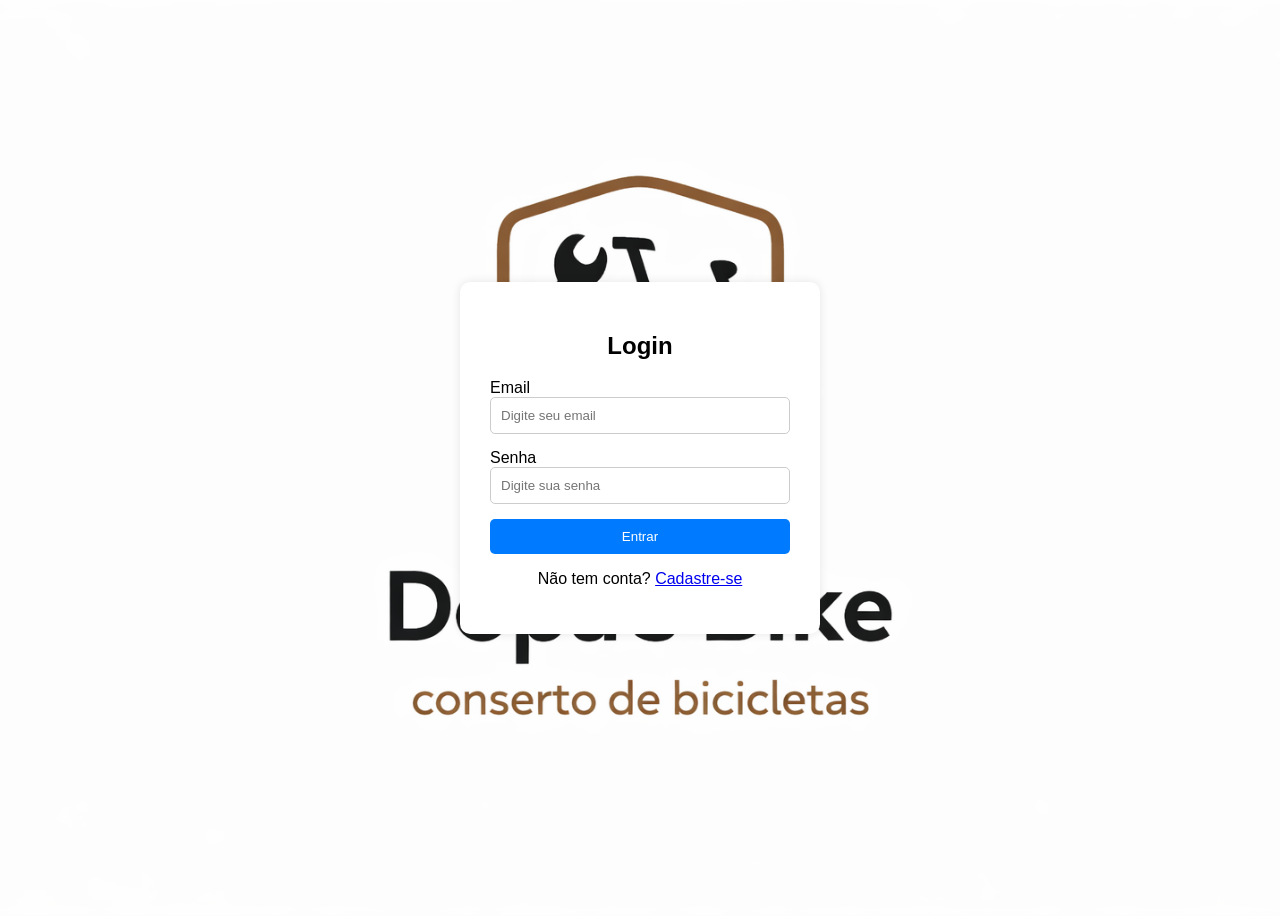
<file: CSS/index.html>
<!DOCTYPE html>
<html lang="pt-br">
<head>
<meta charset="UTF-8">
<title>Login</title>
<link rel="stylesheet" href="style.css">
</head>

<body class="login-bg">

<div class="container">

<h2>Login</h2>

<form id="loginForm"; style="display: ;">

<label>Email</label>
<input type="email" id="email" placeholder="Digite seu email" required>

<label>Senha</label>
<input type="password" id="senha" placeholder="Digite sua senha" required>

<button type="submit">Entrar</button>

</form>

<p id="mensagem"></p>

<p>Não tem conta? <a href="cadastro.html">Cadastre-se</a></p>

</div>

<script src="script.js"></script>

</body>
</html>
</file>
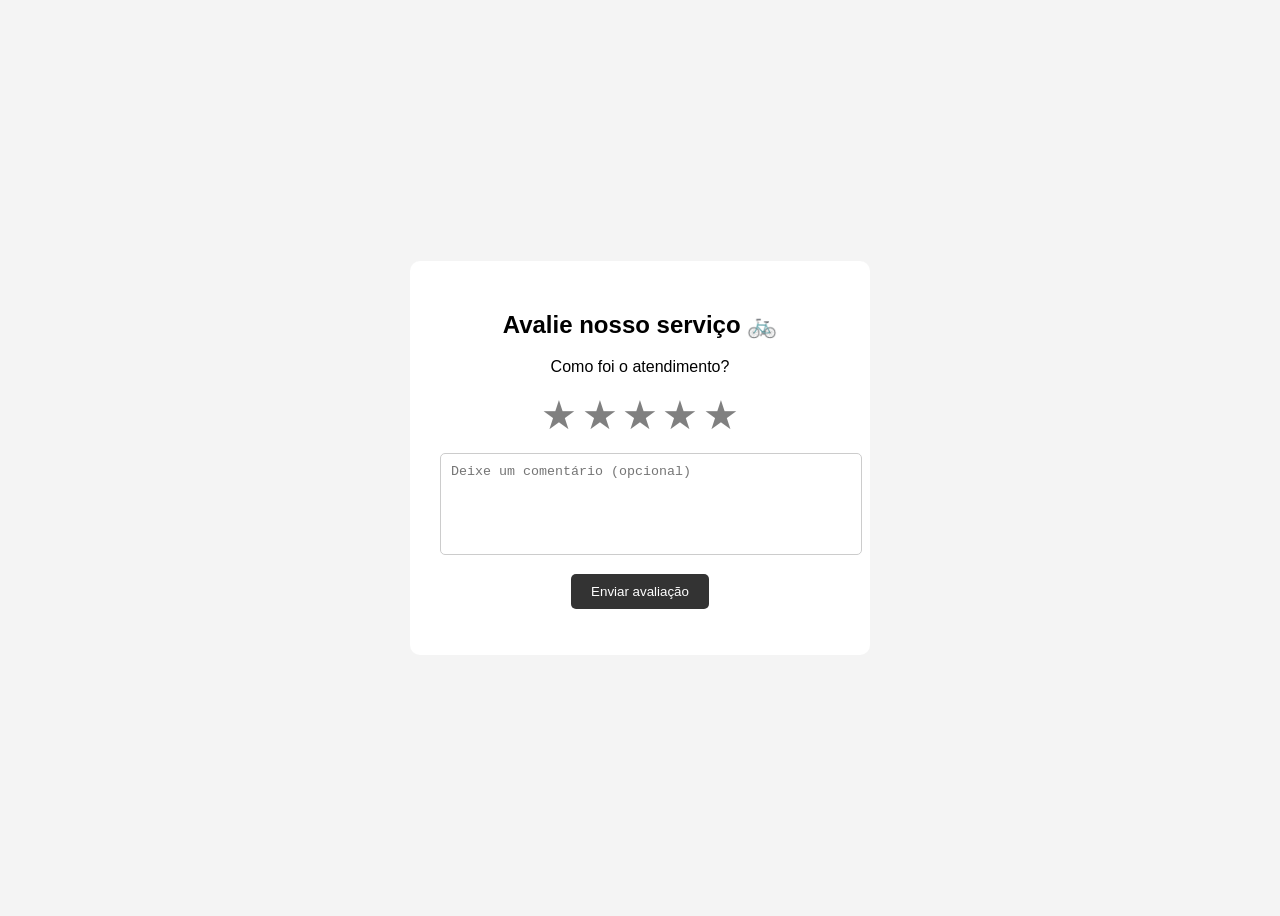
<file: avaliacao.html>
<!DOCTYPE html>
<html lang="pt-br">
<head>
<meta charset="UTF-8">
<title>Avaliação do Serviço</title>

<style>

body{
font-family:Arial;
display:flex;
justify-content:center;
align-items:center;
height:100vh;
background:#f4f4f4;
}

.container{
background:white;
padding:30px;
border-radius:10px;
width:400px;
text-align:center;
}

.estrela{
font-size:40px;
cursor:pointer;
color:gray;
}

.ativa{
color:gold;
}

textarea{
width:100%;
height:80px;
margin-top:15px;
padding:10px;
border-radius:5px;
border:1px solid #ccc;
resize:none;
}

button{
margin-top:15px;
padding:10px 20px;
border:none;
border-radius:5px;
background:#333;
color:white;
cursor:pointer;
}

button:hover{
background:#555;
}

</style>

</head>

<body>

<div class="container">

<h2>Avalie nosso serviço 🚲</h2>

<p>Como foi o atendimento?</p>

<div id="estrelas">

<span class="estrela" onclick="avaliar(1)">★</span>
<span class="estrela" onclick="avaliar(2)">★</span>
<span class="estrela" onclick="avaliar(3)">★</span>
<span class="estrela" onclick="avaliar(4)">★</span>
<span class="estrela" onclick="avaliar(5)">★</span>

</div>

<textarea id="comentario" placeholder="Deixe um comentário (opcional)"></textarea>

<button onclick="enviarAvaliacao()">Enviar avaliação</button>

<p id="mensagem"></p>

</div>

<script>

let notaSelecionada = 0

function avaliar(nota){

notaSelecionada = nota

const estrelas = document.querySelectorAll(".estrela")

estrelas.forEach((estrela, index)=>{

if(index < nota){
estrela.classList.add("ativa")
}else{
estrela.classList.remove("ativa")
}

})

}

function enviarAvaliacao(){

const comentario = document.getElementById("comentario").value
const mensagem = document.getElementById("mensagem")

if(notaSelecionada === 0){

mensagem.innerText = "Selecione uma nota antes de enviar"
mensagem.style.color = "red"
return

}

mensagem.innerText = "Avaliação enviada com sucesso! ⭐"
mensagem.style.color = "green"

console.log("Nota:", notaSelecionada)
console.log("Comentário:", comentario)

}

</script>

</body>
</html>
</file>
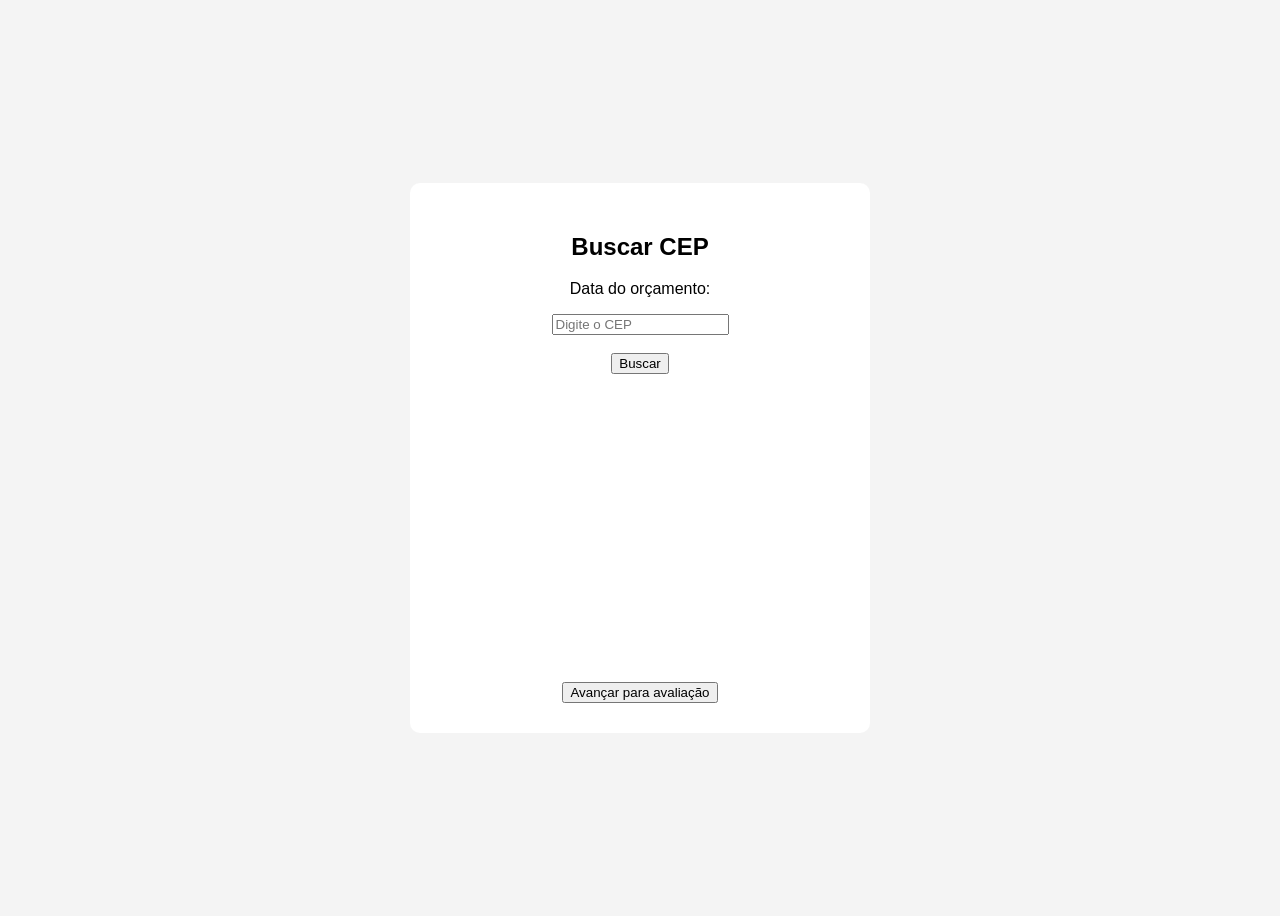
<file: buscar-cep.html>
<!DOCTYPE html>
<html lang="pt-br">
<head>
<meta charset="UTF-8">
<title>Buscar CEP</title>

<style>

body{
font-family:Arial;
display:flex;
justify-content:center;
align-items:center;
height:100vh;
background:#f4f4f4;
}

.container{
background:white;
padding:30px;
border-radius:10px;
width:400px;
text-align:center;
}

#mapa{
width:100%;
height:250px;
border:none;
margin-top:20px;
}

</style>

</head>

<body>

<div class="container">

<h2>Buscar CEP</h2>

<p>Data do orçamento: <strong id="dataRecebida"></strong></p>

<input type="text" id="cep" placeholder="Digite o CEP">

<br><br>

<button onclick="buscarCEP()">Buscar</button>

<p id="endereco"></p>

<iframe id="mapa"></iframe>

<br><br>

<button onclick="irParaAvaliacao()">Avançar para avaliação</button>

</div>

<script>

const parametros = new URLSearchParams(window.location.search)

const data = parametros.get("data")

document.getElementById("dataRecebida").innerText = data

function buscarCEP(){

let cep = document.getElementById("cep").value

fetch(`https://viacep.com.br/ws/${cep}/json/`)
.then(res => res.json())
.then(dados => {

let endereco = dados.logradouro + ", " + dados.bairro + ", " + dados.localidade

document.getElementById("endereco").innerText = endereco

document.getElementById("mapa").src =
`https://www.google.com/maps?q=${encodeURIComponent(endereco)}&output=embed`

})

}

function irParaAvaliacao(){
window.location.href = "avaliacao.html"
}

</script>

</body>
</html>
</file>
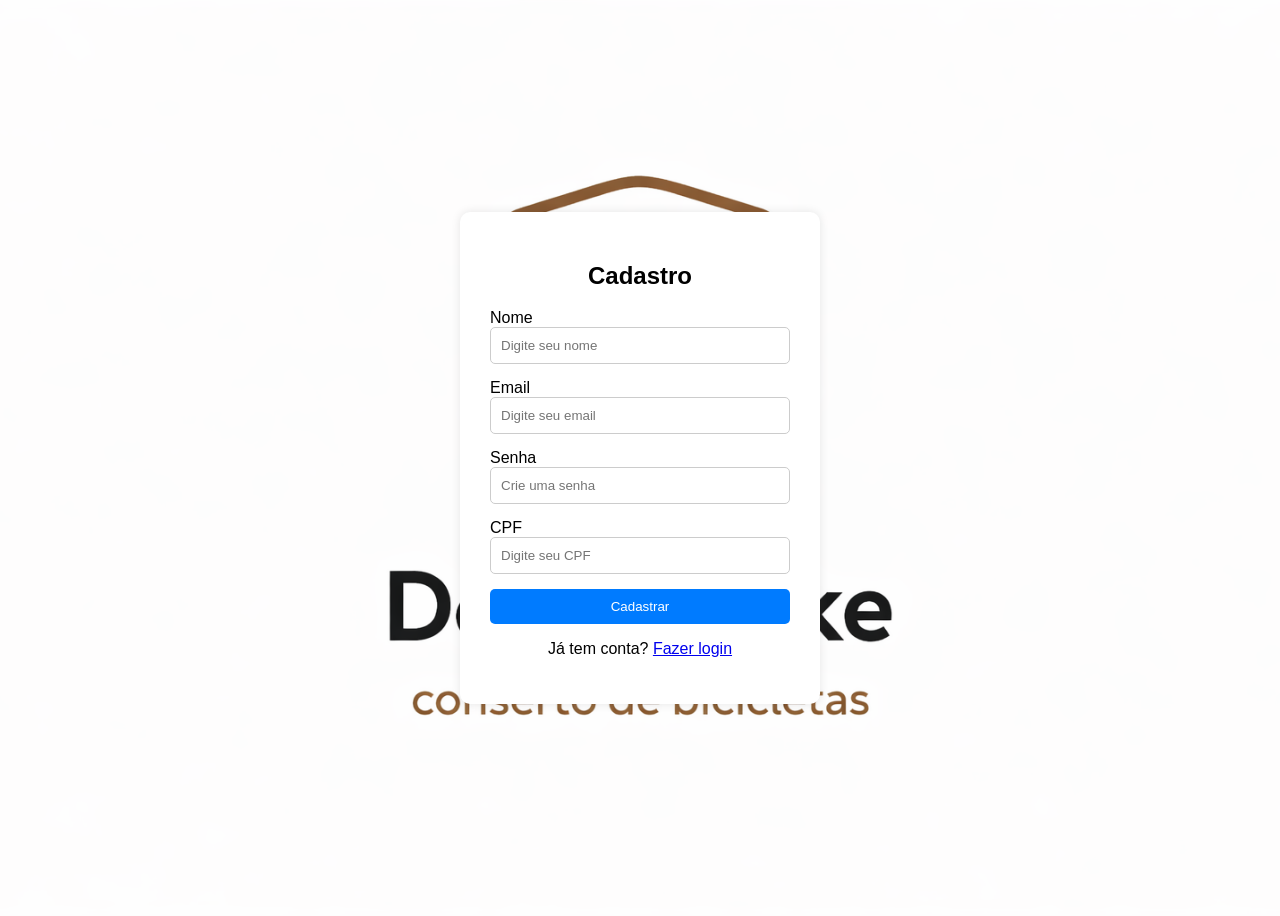
<file: cadastro.html>
<!DOCTYPE html>
<html lang="pt-br">
<head>
<meta charset="UTF-8">
<title>Cadastro</title>
<link rel="stylesheet" href="style.css">
</head>

<body class="cadastro-bg">

<div class="container">

<h2>Cadastro</h2>

<form>

<label>Nome</label>
<input type="text" placeholder="Digite seu nome">

<label>Email</label>
<input type="email" placeholder="Digite seu email">

<label>Senha</label>
<input type="password" placeholder="Crie uma senha">

<label>CPF</label>
<input type="text" placeholder="Digite seu CPF">


<button type="submit">Cadastrar</button>

</form>

<p>Já tem conta? <a href="login.html">Fazer login</a></p>

</div>

</body>
</html>
</file>
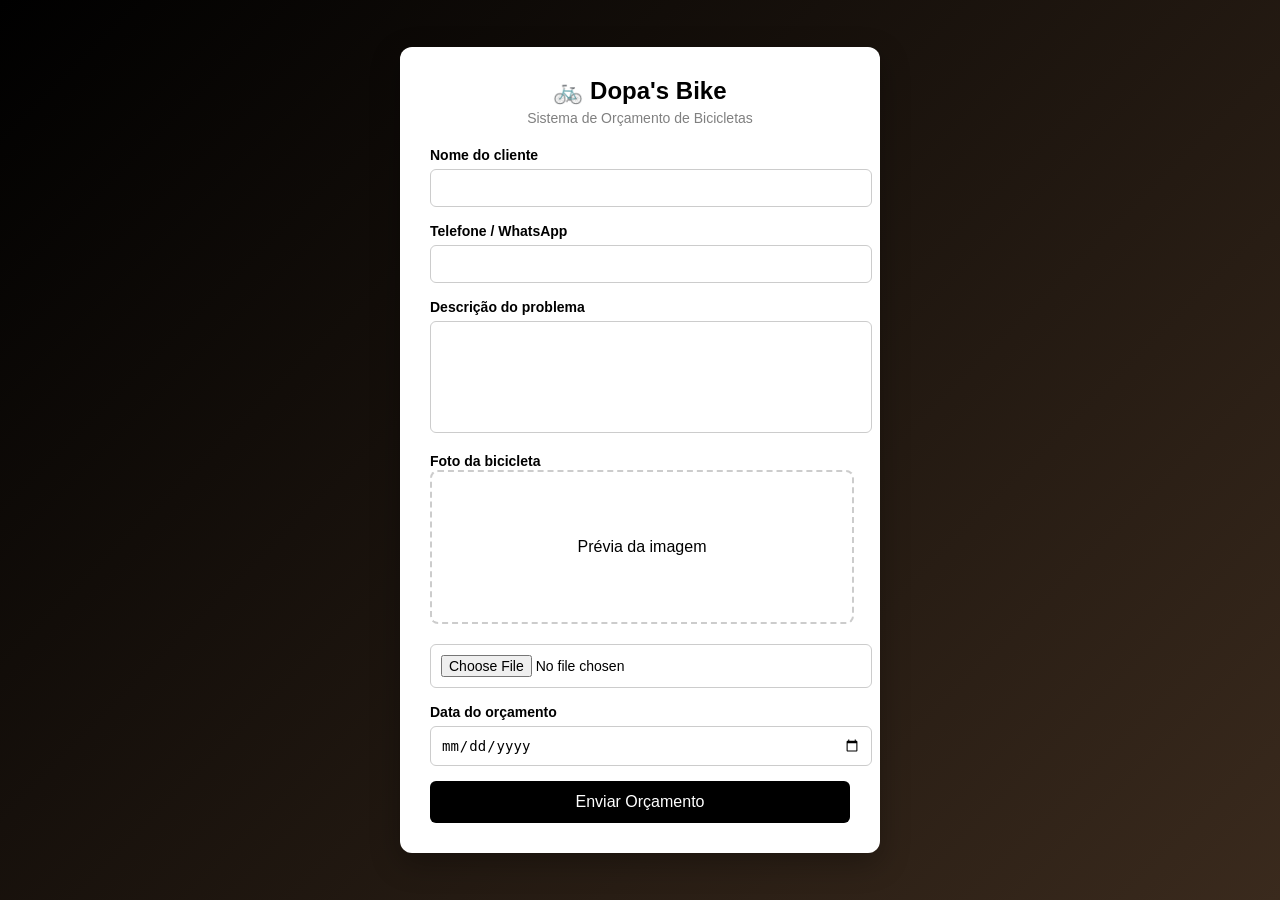
<file: orcamento.html>
<!DOCTYPE html>
<html lang="pt-br">
<head>
<meta charset="UTF-8">
<title>Dopa's Bike - Orçamento</title>

<style>

body{
margin:0;
font-family: Arial, Helvetica, sans-serif;
background: linear-gradient(135deg,#000,#3a2a1d);
height:100vh;
display:flex;
justify-content:center;
align-items:center;
}

.container{
background:white;
padding:30px;
width:420px;
border-radius:12px;
box-shadow:0px 10px 30px rgba(0,0,0,0.3);
}

.logo{
text-align:center;
font-size:24px;
font-weight:bold;
margin-bottom:5px;
}

.sub{
text-align:center;
font-size:14px;
color:gray;
margin-bottom:20px;
}

label{
font-weight:bold;
font-size:14px;
}

input, textarea{
width:100%;
padding:10px;
margin-top:5px;
margin-bottom:15px;
border-radius:6px;
border:1px solid #ccc;
font-size:14px;
}

textarea{
height:90px;
resize:none;
}

.preview{
width:100%;
height:150px;
border:2px dashed #ccc;
border-radius:8px;
display:flex;
align-items:center;
justify-content:center;
margin-bottom:15px;
overflow:hidden;
}

.preview img{
width:100%;
}

button{
width:100%;
padding:12px;
background:#000;
color:white;
border:none;
border-radius:6px;
font-size:16px;
cursor:pointer;
}

button:hover{
background:#5c3a21;
}

</style>
</head>

<body>

<div class="container">

<div class="logo">🚲 Dopa's Bike</div>
<div class="sub">Sistema de Orçamento de Bicicletas</div>

<form>

<label>Nome do cliente</label>
<input type="text">

<label>Telefone / WhatsApp</label>
<input type="tel">

<label>Descrição do problema</label>
<textarea></textarea>

<label>Foto da bicicleta</label>

<div class="preview" id="preview">
<span>Prévia da imagem</span>
</div>

<input type="file" accept="image/*" onchange="mostrarImagem(event)">

<label>Data do orçamento</label>
<input type="date" id="dataOrcamento">

<button type="button" onclick="irParaBusca()">Enviar Orçamento</button>

</form>

</div>

<script>

function mostrarImagem(event){

const preview = document.getElementById("preview")

preview.innerHTML = ""

const img = document.createElement("img")

img.src = URL.createObjectURL(event.target.files[0])

preview.appendChild(img)

}

function irParaBusca(){

const data = document.getElementById("dataOrcamento").value

window.location.href = "buscar-cep.html?data=" + data

}

</script>

</body>
</html>
</file>
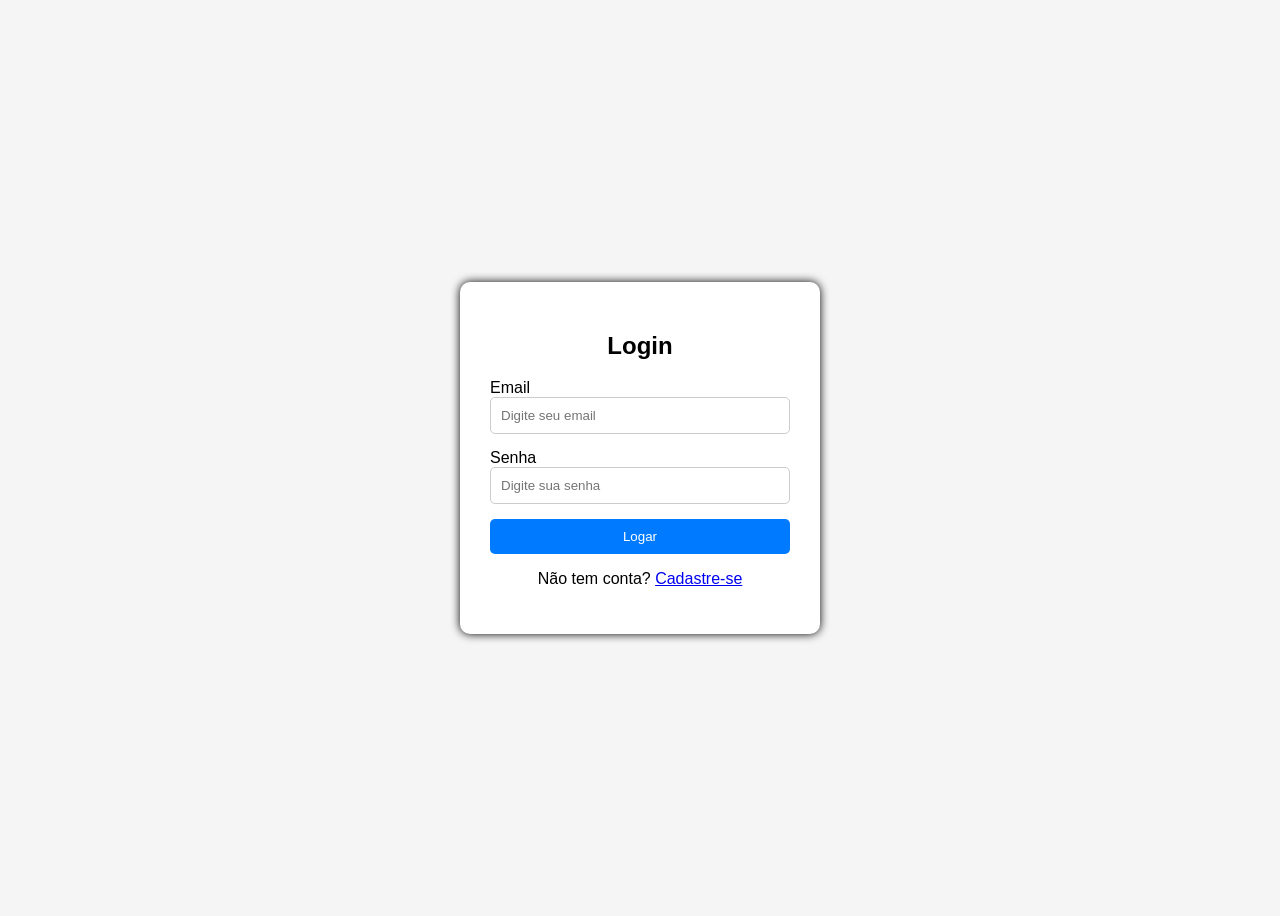
<file: teste.html>
<!DOCTYPE html>
<html lang="en">
<head>
    <meta charset="UTF-8">
    <meta name="viewport" content="width=device-width, initial-scale=1.0">
    <title>Teste</title>

    <link rel="stylesheet" href="style.css">
</head>

<body style=" font-family: Arial, Helvetica, sans-serif; background: whitesmoke; display: flex; justify-content: center; align-items: center; height: 100vh ;">

    
<div class="conteiner" style=" background: white; padding: 30px; border-radius: 10px; width: 300px; box-shadow: 0 0 10px;">

<h2 style="text-align: center;">Login</h2>

<form id="loginform" style="display: flex; flex-direction: column;">

<label>Email</label>
<input id="email" type="email" placeholder="Digite seu email" required> 

<label>Senha</label>
<input id="senha" type="password" placeholder="Digite sua senha" required>

<button type="submit">Logar</button>

</form>

<p id="mensagem"></p>

<p>Não tem conta? <a href="cadastro.html">Cadastre-se</a></p>

</div>


</body>
</html>
</file>
<file: CSS/style.css>
body{
    font-family: Arial, Helvetica, sans-serif;
    background: #f2f2f2;
    display: flex;
    justify-content: center;
    align-items: center;
    height: 100vh;
}

.container{
    background: white;
    padding: 30px;
    border-radius: 10px;
    width: 300px;
    box-shadow: 0 0 10px rgba(0,0,0,0.1);
}

h2{
    text-align: center;
}

form{
    display: flex;
    flex-direction: column;
}

input{
    margin-bottom: 15px;
    padding: 10px;
    border-radius: 5px;
    border: 1px solid #ccc;
}

button{
    padding: 10px;
    border: none;
    background: #007BFF;
    color: white;
    border-radius: 5px;
    cursor: pointer;
}

button:hover{
    background: #0056b3;
}

p{
    text-align: center;
}

.cadastro-bg{
    background-image: url("ChatGPT\ Image\ 12\ de\ mar.\ de\ 2026\,\ 00_09_30.png");
    background-size: cover;
    background-position: center;
    background-repeat: no-repeat;
}

.login-bg{
    background-image: url("ChatGPT\ Image\ 12\ de\ mar.\ de\ 2026\,\ 00_09_30.png");
    background-size: cover;
    background-position: center;
    background-repeat: no-repeat;
}
</file>
<file: style.css>
body{
    font-family: Arial, Helvetica, sans-serif;
    background: #f2f2f2;
    display: flex;
    justify-content: center;
    align-items: center;
    height: 100vh;
}

.container{
    background: white;
    padding: 30px;
    border-radius: 10px;
    width: 300px;
    box-shadow: 0 0 10px rgba(0,0,0,0.1);
}

h2{
    text-align: center;
}

form{
    display: flex;
    flex-direction: column;
}

input{
    margin-bottom: 15px;
    padding: 10px;
    border-radius: 5px;
    border: 1px solid #ccc;
}

button{
    padding: 10px;
    border: none;
    background: #007BFF;
    color: white;
    border-radius: 5px;
    cursor: pointer;
}

button:hover{
    background: #0056b3;
}

p{
    text-align: center;
}

.cadastro-bg{
    background-image: url("ChatGPT\ Image\ 12\ de\ mar.\ de\ 2026\,\ 00_09_30.png");
    background-size: cover;
    background-position: center;
    background-repeat: no-repeat;
}

.login-bg{
    background-image: url("ChatGPT\ Image\ 12\ de\ mar.\ de\ 2026\,\ 00_09_30.png");
    background-size: cover;
    background-position: center;
    background-repeat: no-repeat;
}
</file>
